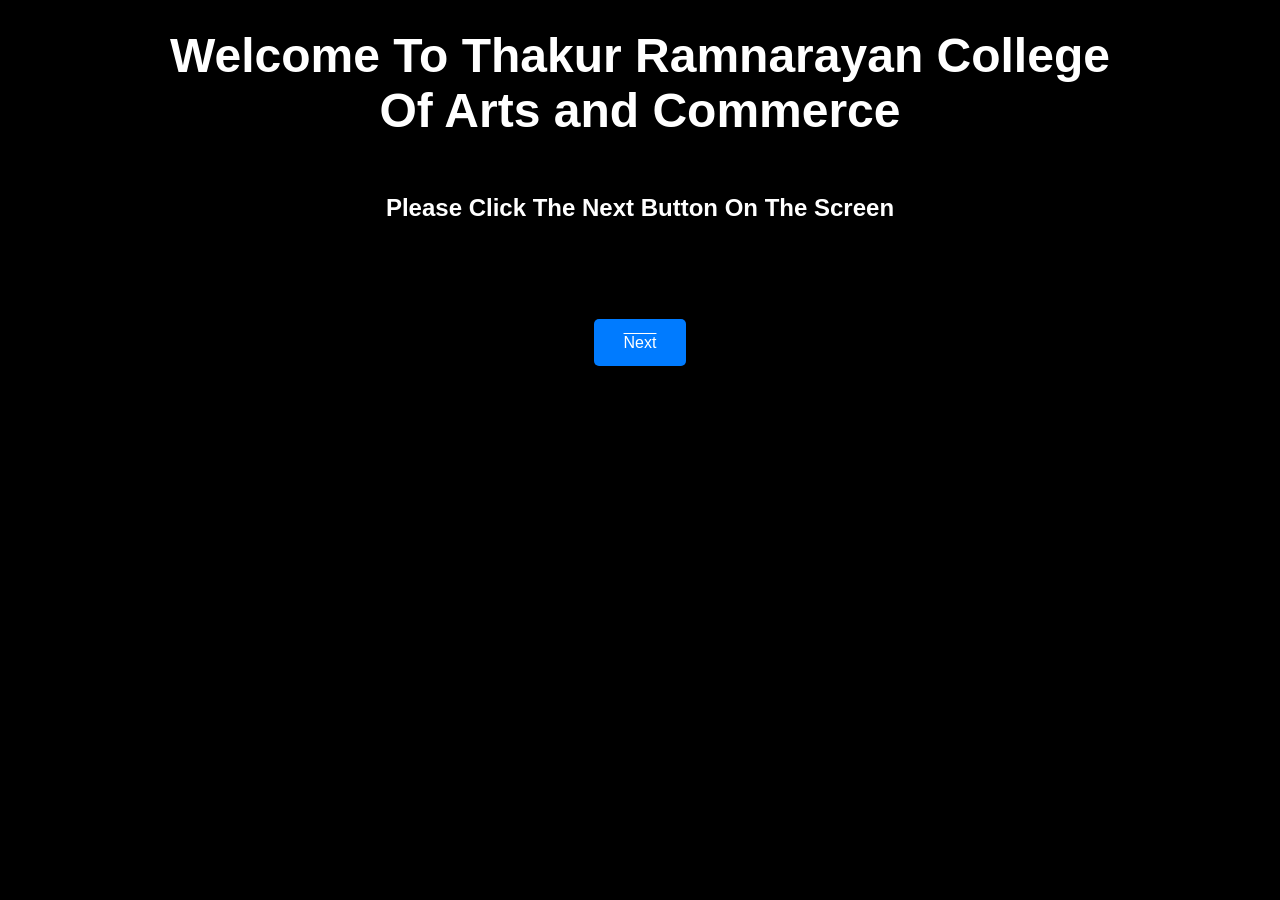
<file: index.html>
<!DOCTYPE html>
<html lang="en">
<head>
    <meta charset="UTF-8">
    <meta name="viewport" content="width=device-width, initial-scale=1.0">
    <title>TRCAC | Thakur Ramnarayan College of Arts and Commerce</title>
    <link rel="stylesheet" href="/CSS/First page.css">
    
    <link rel="icon" href="/images/logo.webp" sizes="142x142" type="image/x-icon">
    
</head>

<body bgcolor="Black">

    <div class="content">
    <header>
    <center>
    <h1><b> Welcome To Thakur Ramnarayan College  </b></h1>
    <h1><b> Of Arts and Commerce</b></h1>
    <br>
    <br><p><h2>Please Click The Next Button On The Screen</h2> </p><br>
</center>
</header>
</div>
<video autoplay muted loop class="video-background">
    <source src="WhatsApp Video 2024-10-09 at 22.42.08_4789eb95.mp4" type="video/mp4">
    Your browser does not support the video tag.
</video>
<div class="overlay"></div>

<center>
    <br><br><br>
<a href="secondpage.html" class="next-button">Next</a> 
</center>


</body>
</html>
</file>
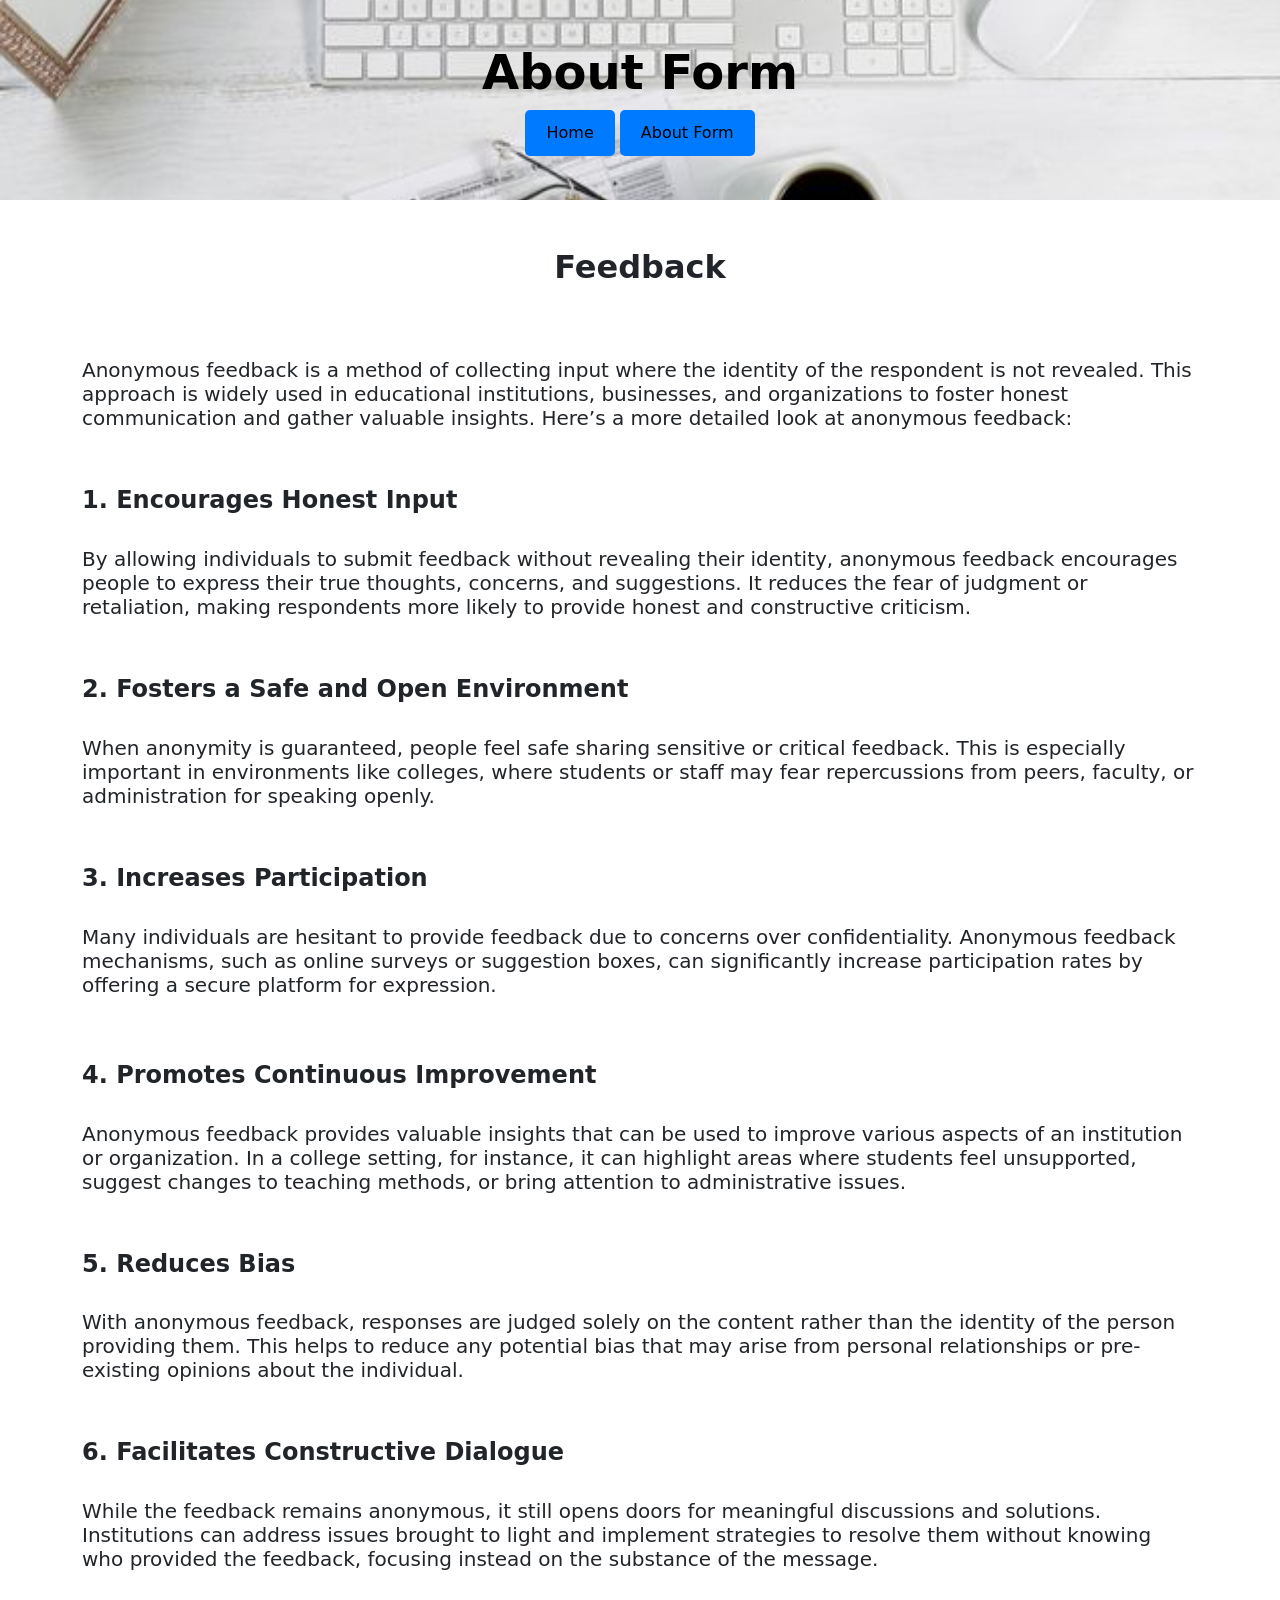
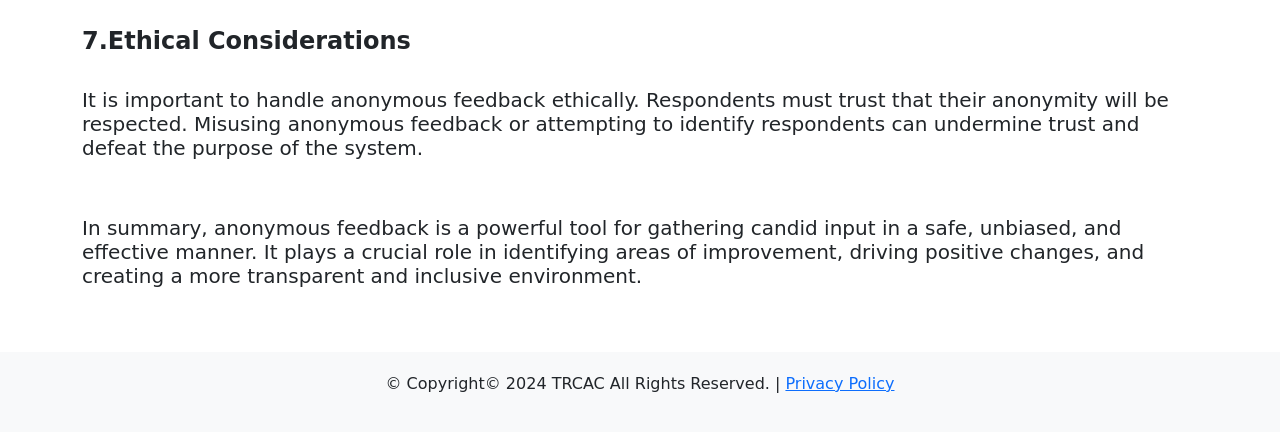
<file: about_form.html>
<!DOCTYPE html>
<html lang="en">
<head>
    <meta charset="UTF-8">
    <meta name="viewport" content="width=device-width, initial-scale=1.0">
    <title>Bootstrap Integrated Website</title>
    <link rel="icon" href="https://www.trcac.org.in/images/thakurlogo.png" sizes="142x142" type="image/x-icon">
    <!-- Bootstrap CSS -->
    <link href="https://cdn.jsdelivr.net/npm/bootstrap@5.3.0-alpha1/dist/css/bootstrap.min.css" rel="stylesheet">
    
    <style>
        /* Custom styles for header */
        .header-image {
            background: url('/IMAGES//aboutform.png') no-repeat center center;
            background-size: cover;
            position: relative;
            height: 200px; /*-- 1200x400--*/
            color: rgb(255, 255, 255);
        }
        
        
        .header-content h1 {
            color: rgb(0, 0, 0);
            font-size: 3rem;
            font-weight: bold;
        }
        .header-content a {
            color: rgb(0, 0, 0);
            background-color: #007bff;
            padding: 10px 20px;
            border-radius: 5px;
            text-decoration: none;
        }
        .header-content a:hover {
            background-color: #0056b3;
        }
        /* Footer styles */
        .footer {
            background-color: #f8f9fa;
            padding: 20px 0;
            text-align: center;
        }
    </style>
</head>
<body>

    <!-- Header Section -->
    <header class="header-image d-flex align-items-center justify-content-center">
        <div class="header-content text-center">
            <h1>About Form</h1>
            <a href="secondpage.html" class="btn">Home</a> 
        
            <a href="about_form.html" class="btn">    About Form</a>
            
        </div>
    </header>

    <!-- Body Section -->
    <main class="container mt-5">
        <div class="row">
            <div class="col-md-12">
                <center>
                      <h2><b> Feedback</b></h2>
            </center>
            <br>
            <br>
                <p>
                   

<h5>Anonymous feedback is a method of collecting input where the identity of the respondent is not revealed. This approach is widely used in educational institutions, businesses, and organizations to foster honest communication and gather valuable insights. Here’s a more detailed look at anonymous feedback:</h5>
<br><br>
 <h4><b>1. Encourages Honest Input</b></h4>
<br>
   <h5>By allowing individuals to submit feedback without revealing their identity, anonymous feedback encourages people to express their true thoughts, concerns, and suggestions. It reduces the fear of judgment or retaliation, making respondents more likely to provide honest and constructive criticism.</h5>
<br><br>
<h4><b>2. Fosters a Safe and Open Environment</b></h4>
<br> 
<h5> When anonymity is guaranteed, people feel safe sharing sensitive or critical feedback. This is especially important in environments like colleges, where students or staff may fear repercussions from peers, faculty, or administration for speaking openly.</h5>
<br><br>
<h4><b>3. Increases Participation</b></h4>
<BR>
    <h5>Many individuals are hesitant to provide feedback due to concerns over confidentiality. Anonymous feedback mechanisms, such as online surveys or suggestion boxes, can significantly increase participation rates by offering a secure platform for expression.<h5>
<br><br>
<h4><b>4. Promotes Continuous Improvement</b></h4>
<br> 
<h5> Anonymous feedback provides valuable insights that can be used to improve various aspects of an institution or organization. In a college setting, for instance, it can highlight areas where students feel unsupported, suggest changes to teaching methods, or bring attention to administrative issues.</h5>
<br><br>
<h4><b>5. Reduces Bias </b></h4>
<br> 
   <h5>With anonymous feedback, responses are judged solely on the content rather than the identity of the person providing them. This helps to reduce any potential bias that may arise from personal relationships or pre-existing opinions about the individual.</h5>
<br><br>
<h4><b>6. Facilitates Constructive Dialogue</b></h4>
<br>  
 <h5>  While the feedback remains anonymous, it still opens doors for meaningful discussions and solutions. Institutions can address issues brought to light and implement strategies to resolve them without knowing who provided the feedback, focusing instead on the substance of the message.</h5>
<br><br>
<h4><b>7.Ethical Considerations</b></h4>
<br> 
<h5>   It is important to handle anonymous feedback ethically. Respondents must trust that their anonymity will be respected. Misusing anonymous feedback or attempting to identify respondents can undermine trust and defeat the purpose of the system.</h5>
<br><br>
<h5>In summary, anonymous feedback is a powerful tool for gathering candid input in a safe, unbiased, and effective manner. It plays a crucial role in identifying areas of improvement, driving positive changes, and creating a more transparent and inclusive environment.</h5> 
                </p>
            </div>
        </div>
    </main>

    <!-- Footer Section -->
    <footer class="footer mt-5">
        <div class="container">
            <p>&copy; Copyright© 2024 TRCAC All Rights Reserved. | <a href="#">Privacy Policy</a></p>
        </div>
    </footer>
    

    <!-- Bootstrap JS and dependencies -->
    <script src="https://cdn.jsdelivr.net/npm/bootstrap@5.3.0-alpha1/dist/js/bootstrap.bundle.min.js"></script>
</body>
</html>
</file>
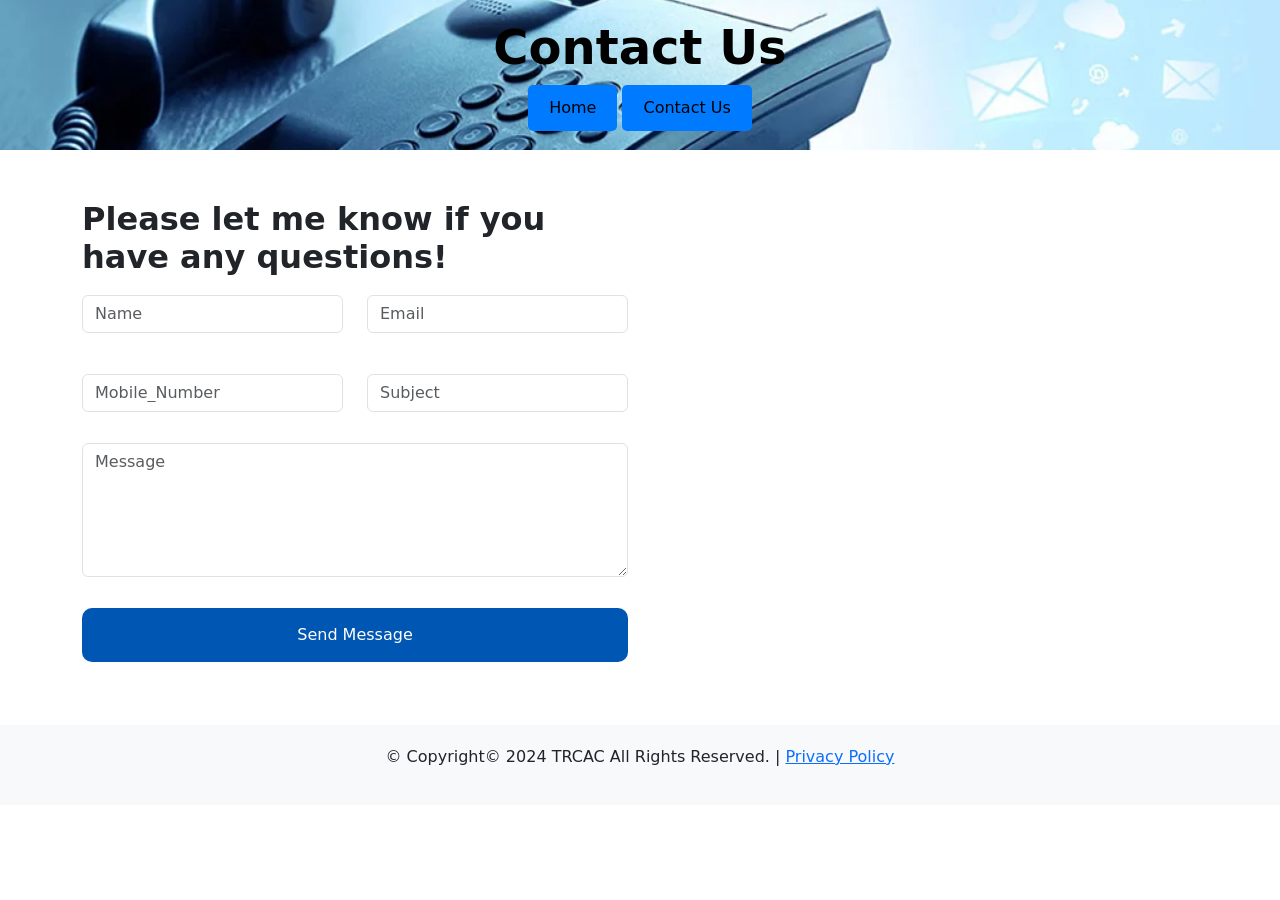
<file: contactus.html>
<!DOCTYPE html>
<html lang="en">
<head>
    <meta charset="UTF-8">
    <meta name="viewport" content="width=device-width, initial-scale=1.0">
    <title>Bootstrap Integrated Website</title>
    <link rel="icon" href="https://www.trcac.org.in/images/thakurlogo.png" sizes="142x142" type="image/x-icon">
    <!-- Bootstrap CSS -->
    <link href="https://cdn.jsdelivr.net/npm/bootstrap@5.3.0-alpha1/dist/css/bootstrap.min.css" rel="stylesheet">
    
    <style>
     
        .header-image {
            background: url('/IMAGES/contat.png') no-repeat center center;
            background-size: cover;
            position: relative;
            height: 150px; /*-- 1200x400--*/
            color: rgb(255, 255, 255);
        }
        
        
        .header-content h1 {
            color: rgb(0, 0, 0);
            font-size: 3rem;
            font-weight: bold;
        }
        .header-content a {
            color: rgb(0, 0, 0);
            background-color: #007bff;
            padding: 10px 20px;
            border-radius: 5px;
            text-decoration: none;
        }
        .header-content a:hover {
            background-color: #0056b3;
        }
        /* Footer styles */
        .footer {
            background-color: #f8f9fa;
            padding: 20px 0;
            text-align: center;
        }
        h1 {
    color: #0056b3;
}

label {
    display: block;
    width: 100%;
    margin-top: 10px;
    margin-bottom: 5px;
    text-align: left;
    color: #555;
    font-weight: bold;
}


input {
    display: block;
    width: 100%;
    margin-bottom: 15px;
    padding: 10px;
    box-sizing: border-box;
    border: 1px solid #ddd;
    border-radius: 5px;
}

button {
    padding: 15px;
    border-radius: 10px;
    margin-top: 15px;
    margin-bottom: 15px;
    border: none;
    color: white;
    cursor: pointer;
    background-color: #0056b3;
    width: 100%;
    font-size: 16px;
}

.wrap {
    display: flex;
    justify-content: center;
    align-items: center;
    margin-left: 350px;
    margin-right: 350px;
}
.contact-form {
            margin-top: 50px;
        }
        .contact-form h2 {
            font-weight: bold;
        }
        .map-container {
            width: 100%;
            height: 400px;
        }
        
    </style>
</head>
<body>

    <!-- Header Section -->
    <header class="header-image d-flex align-items-center justify-content-center">
        <div class="header-content text-center">
            <h1>Contact Us</h1>
            <a href="secondpage.html" class="btn">Home</a> 
        
            <a href="#" class="btn">  Contact Us
            </a>
            
        </div>
    </header>

    <!-- Body Section -->
    <div class="container contact-form">
        <div class="row">
            <!-- Left side: Contact Form -->
            <div class="col-md-6">
                <h2>Please let me know if you have any questions!</h2>
                <form action="contact.php" method="post">
                    <div class="row mb-3">
                        <div class="col">
                            <label type="name"></label>
                            <input type="text" id="name" name="name" class="form-control" placeholder="Name" required>
                        </div>
                        <div class="col">
                            <label type="email"></label>
                            <input type="email" id="email" name="email" class="form-control" placeholder="Email" required>
                        </div>
                    </div>
                    <div class="row mb-3">
                        <div class="col">
                            <label type="number"></label>
                            <input type="text" id="number" name="number" class="form-control" placeholder="Mobile_Number" required>
                        </div>
                        <div class="col">
                            <label type="topic"></label>
                            <input type="text" id="topic" name="topic" class="form-control" placeholder="Subject" required>
                        </div>
                    </div>
                    <div class="mb-3">
                       <label type="message"></label>
                        <textarea id="message" name="message" class="form-control" rows="5" placeholder="Message" required></textarea>
                    
                    </div>
                    <button type="submit" 
                    onclick="solve()">
                      Send Message </a>
                    </button>
                </form>
            </div>
    
            <!-- Right side: Google Map -->
            <div class="col-md-6">
                <div class="map-container">
                    <iframe src="https://www.google.com/maps/embed?pb=!1m18!1m12!1m3!1d3766.629428179343!2d72.8652277153641!3d19.25497545132483!2m3!1f0!2f0!3f0!3m2!1i1024!2i768!4f13.1!3m3!1m2!1s0x3be7b0ee4c3903d9%3A0xffd04e9354b7df92!2sThakur%20Ramnarayan%20College%20of%20Law!5e0!3m2!1sen!2sin!4v1642250135623!5m2!1sen!2sin" 
                            width="100%" height="400" style="border:0;" allowfullscreen="" loading="lazy" referrerpolicy="no-referrer-when-downgrade"></iframe>
                </div>
            </div>
        </div>
    </div>
    <!-- Footer Section -->
    <footer class="footer mt-5">
        <div class="container">
            <p>&copy; Copyright© 2024 TRCAC All Rights Reserved. | <a href="#">Privacy Policy</a></p>
        </div>
    </footer>
    

    <!-- Bootstrap JS and dependencies -->
    <script src="https://cdn.jsdelivr.net/npm/bootstrap@5.3.0-alpha1/dist/js/bootstrap.bundle.min.js"></script>
</body>
</html>
</file>
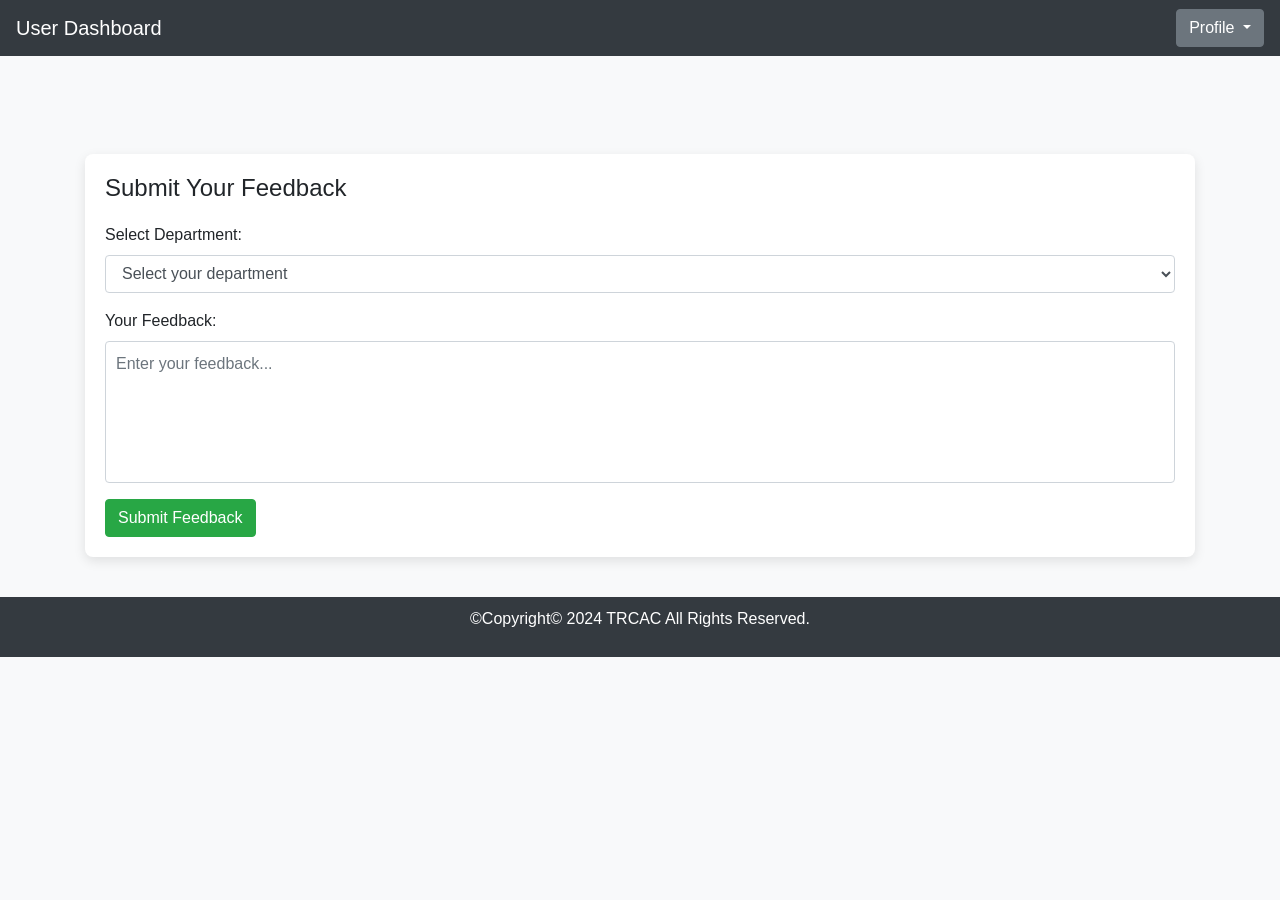
<file: dashboard.html>
<!DOCTYPE html>
<html lang="en">
<head>
    <meta charset="UTF-8">
    <meta name="viewport" content="width=device-width, initial-scale=1.0">
    <title>User Dashboard - Feedback</title>
    <link rel="icon" href="https://www.trcac.org.in/images/thakurlogo.png" sizes="142x142" type="image/x-icon">

    <!-- Bootstrap CSS -->
    <link href="https://stackpath.bootstrapcdn.com/bootstrap/4.5.2/css/bootstrap.min.css" rel="stylesheet">
    <style>
        body {
            background-color: #f8f9fa;
            font-family: 'Arial', sans-serif;
        }
        .feedback-container {
            margin-top: 50px;
        }
        .feedback-box {
            padding: 20px;
            background-color: white;
            border-radius: 8px;
            box-shadow: 0px 4px 12px rgba(0, 0, 0, 0.1);
        }
        .feedback-box h3 {
            font-size: 1.5rem;
            margin-bottom: 20px;
        }
        .feedback-box textarea {
            resize: none;
            padding: 10px;
        }
        footer {
            margin-top: 40px;
            padding: 10px;
            background-color: #343a40;
            color: white;
            text-align: center;
        }
    </style>
</head>
<body>

<!-- Navigation bar with user's profile link -->
<nav class="navbar navbar-expand-lg navbar-dark bg-dark">
    <a class="navbar-brand" href="#">User Dashboard</a>
    <div class="ml-auto">
        <div class="dropdown">
            <button class="btn btn-secondary dropdown-toggle" type="button" id="profileDropdown" data-toggle="dropdown" aria-haspopup="true" aria-expanded="false">
                Profile
            </button>
            <div class="dropdown-menu dropdown-menu-right" aria-labelledby="profileDropdown">
                <a class="dropdown-item" href="#">Anonymous Profile</a>
                <a class="dropdown-item" href="#">Settings can't be changed</a>
                <div class="dropdown-divider"></div>

            </div>
        </div>
    </div>
</nav>
<br><br>
<!-- Department & Feedback Form -->
<div class="container feedback-container">
    <div class="feedback-box">
        <h3>Submit Your Feedback</h3>

        <form action="feedback_submit.php" method="POST">
            <div class="form-group">
                <label for="department">Select Department:</label>
                <select class="form-control" id="department" name="department" required>
                    <option value="" disabled selected>Select your department</option>
                    <option value="B.Sc. Computer Science(C.S)">B.Sc. Computer Science(C.S)</option>
                    <option value="B.Sc. Information and Techonology (I.T)">B.Sc. Information and Techonology (I.T) </option>
                    <option value="Bachelor of Arts (B.A)">Bachelor of Arts (B.A)</option>
                    <option value="Bachelor of Multimedia and Mass Communication (B.A.M.M.C)">Bachelor of Multimedia and Mass Communication (B.A.M.M.C)</option>
                    <option value="Bachelor of Commerce(B.Com)">Bachelor of Commerce(B.Com)</option>
                    <option value="B.Com (Accounting & Finance) (B.A.F)">B.Com (Accounting & Finance) (B.A.F)</option>
                    <option value="Bachelor of Management Studies(B.M.S)">Bachelor of Management Studies(B.M.S)</option>


                </select>
            </div>

            <div class="form-group">
                <label for="feedback">Your Feedback:</label>
                <textarea class="form-control" id="feedback" name="feedback" rows="5" placeholder="Enter your feedback..." required></textarea>
            </div>

            <button type="submit" class="btn btn-success">Submit Feedback</button>
        </form>
    </div>
</div>

<!-- Footer -->
<footer>
    <p>&copy;Copyright© 2024 TRCAC All Rights Reserved.</p>
</footer>

<!-- Bootstrap JS and dependencies -->
<script src="https://code.jquery.com/jquery-3.5.1.slim.min.js"></script>
<script src="https://cdn.jsdelivr.net/npm/@popperjs/core@2.5.2/dist/umd/popper.min.js"></script>
<script src="https://stackpath.bootstrapcdn.com/bootstrap/4.5.2/js/bootstrap.min.js"></script>
</body>
</html>
</file>
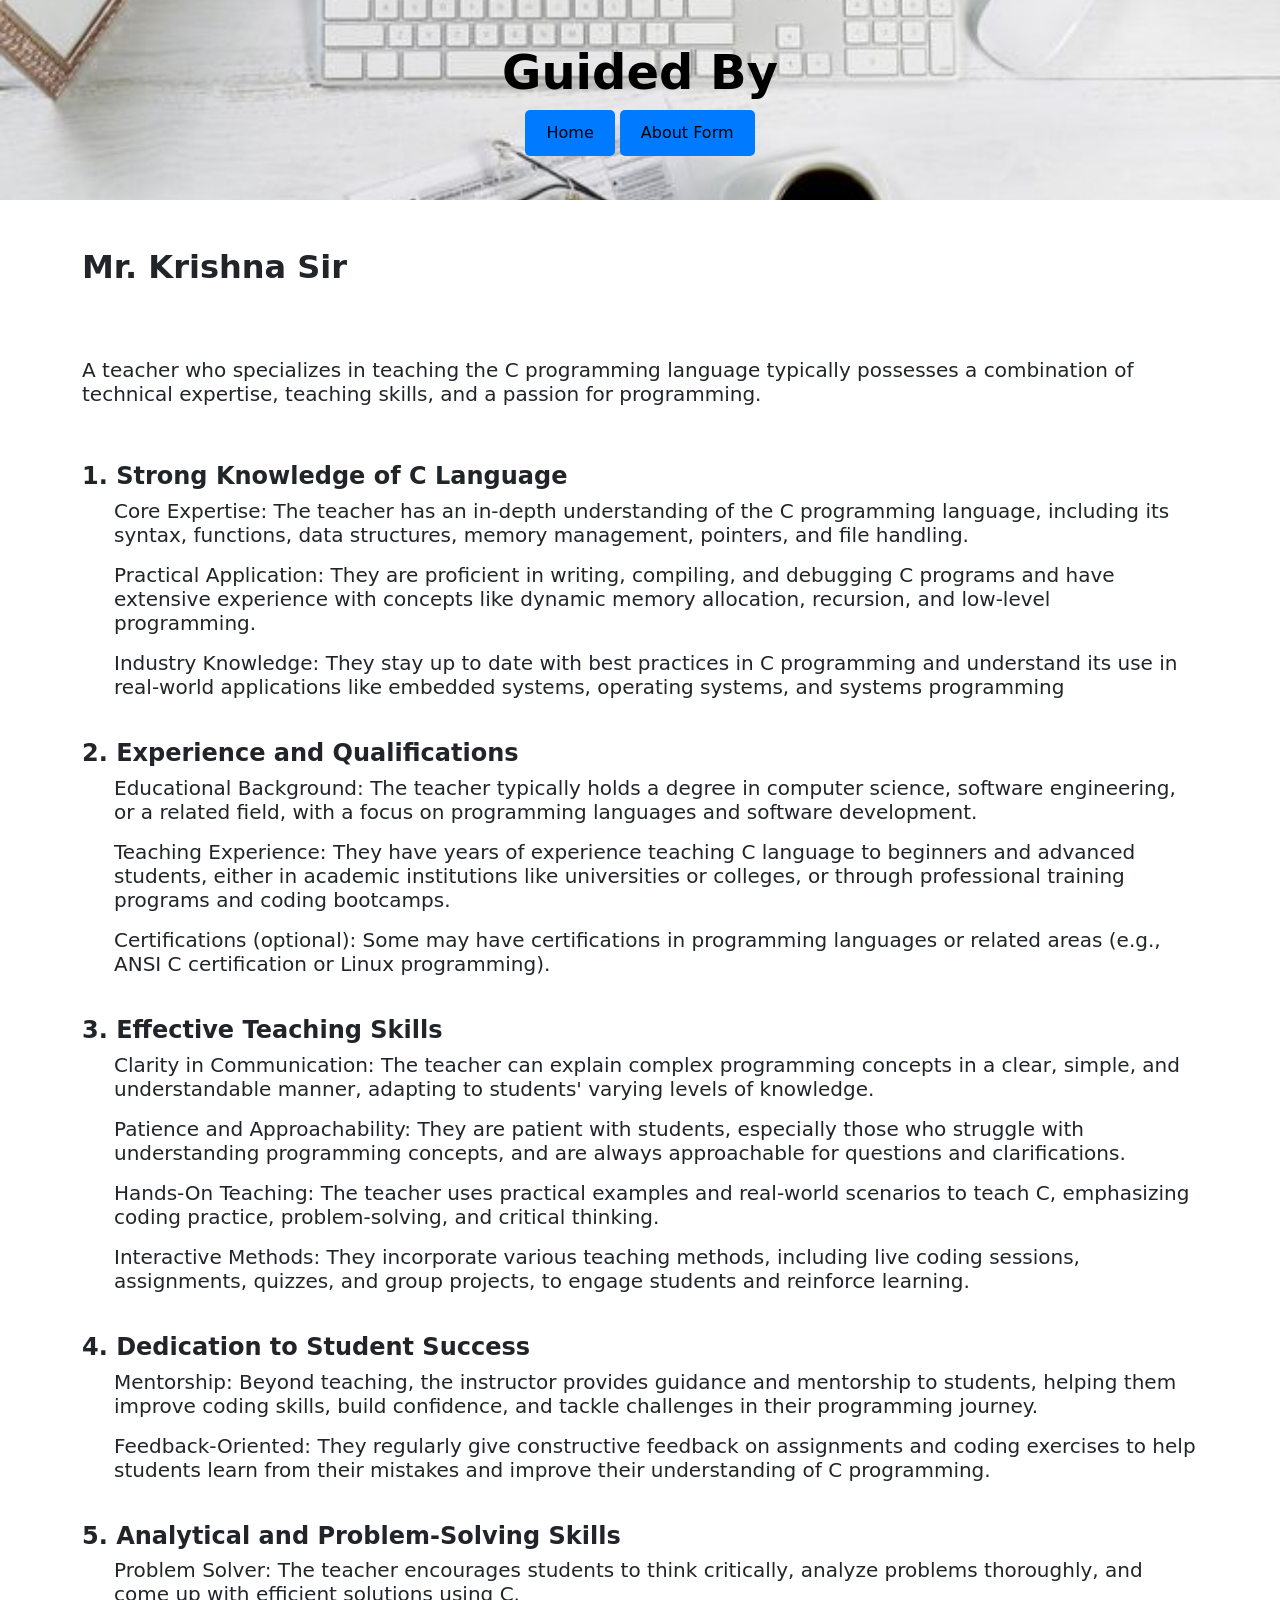
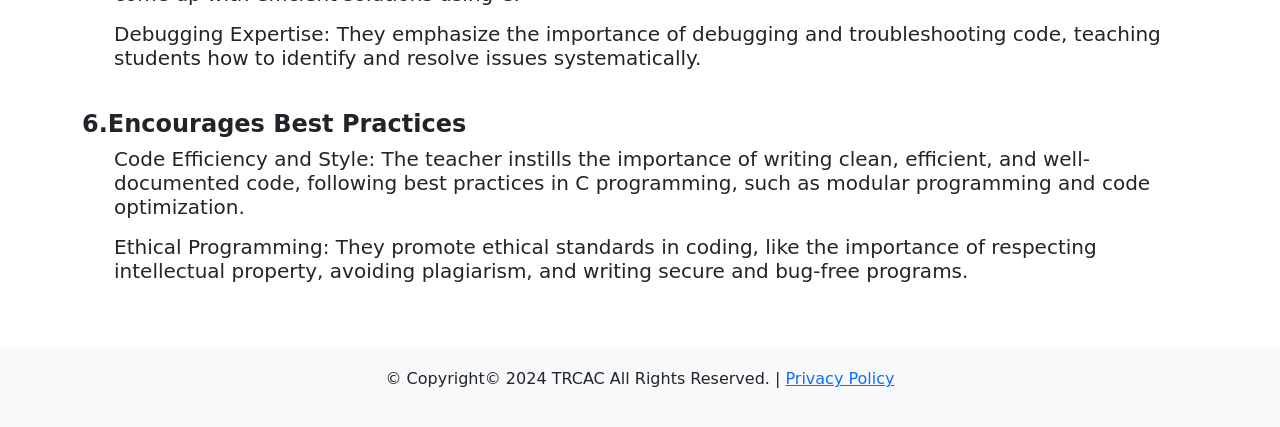
<file: GuidedBy.html>
<!DOCTYPE html>
<html lang="en">
<head>
    <meta charset="UTF-8">
    <meta name="viewport" content="width=device-width, initial-scale=1.0">
    <title>Bootstrap Integrated Website</title>
    <link rel="icon" href="https://www.trcac.org.in/images/thakurlogo.png" sizes="142x142" type="image/x-icon">
    <!-- Bootstrap CSS -->
    <link href="https://cdn.jsdelivr.net/npm/bootstrap@5.3.0-alpha1/dist/css/bootstrap.min.css" rel="stylesheet">
    
    <style>
        /* Custom styles for header */
        .header-image {
            background: url('/IMAGES//aboutform.png') no-repeat center center;
            background-size: cover;
            position: relative;
            height: 200px; /*-- 1200x400--*/
            color: rgb(255, 255, 255);
        }
        
        
        .header-content h1 {
            color: rgb(0, 0, 0);
            font-size: 3rem;
            font-weight: bold;
        }
        .header-content a {
            color: rgb(0, 0, 0);
            background-color: #007bff;
            padding: 10px 20px;
            border-radius: 5px;
            text-decoration: none;
        }
        .header-content a:hover {
            background-color: #0056b3;
        }
        /* Footer styles */
        .footer {
            background-color: #f8f9fa;
            padding: 20px 0;
            text-align: center;
        }
    </style>
</head>
<body>

    <!-- Header Section -->
    <header class="header-image d-flex align-items-center justify-content-center">
        <div class="header-content text-center">
            <h1>Guided By</h1>
            <a href="secondpage.html" class="btn">Home</a> 
        
            <a href="GuidedBy.html" class="btn">    About Form</a>
            
        </div>
    </header>

    <!-- Body Section -->
    <main class="container mt-5">
        <div class="row">
            <div class="col-md-12">
                
                      <h2><b>Mr. Krishna Sir </b></h2>
            
            <br>
            <br>
                <p>
                   

<h5>A teacher who specializes in teaching the C programming language typically possesses a combination of technical expertise, teaching skills, and a passion for programming. </h5>
<br><br>
 <h4><b>1. Strong Knowledge of C Language</b></h4>

<ul>
   <h5>Core Expertise: The teacher has an in-depth understanding of the C programming language, including its syntax, functions, data structures, memory management, pointers, and file handling.</h5>
</ul>
<ul>
    <h5>Practical Application: They are proficient in writing, compiling, and debugging C programs and have extensive experience with concepts like dynamic memory allocation, recursion, and low-level programming.</h5>
 </ul>
 <ul>
    <h5> Industry Knowledge: They stay up to date with best practices in C programming and understand its use in real-world applications like embedded systems, operating systems, and systems programming
    </h5>
 </ul>
<br>
<h4><b>2. Experience and Qualifications</b></h4>
<ul>
    <h5>Educational Background: The teacher typically holds a degree in computer science, software engineering, or a related field, with a focus on programming languages and software development.</h5>
 </ul>
 <ul>
     <h5>Teaching Experience: They have years of experience teaching C language to beginners and advanced students, either in academic institutions like universities or colleges, or through professional training programs and coding bootcamps.</h5>
  </ul>
  <ul>
     <h5> Certifications (optional): Some may have certifications in programming languages or related areas (e.g., ANSI C certification or Linux programming).
     </h5>
  </ul>
 <br>
<h4><b>3. Effective Teaching Skills</b></h4>
<ul>
    <h5>Clarity in Communication: The teacher can explain complex programming concepts in a clear, simple, and understandable manner, adapting to students' varying levels of knowledge.</h5>
 </ul>
 <ul>
     <h5>Patience and Approachability: They are patient with students, especially those who struggle with understanding programming concepts, and are always approachable for questions and clarifications.</h5>
  </ul>
  <ul>
     <h5>Hands-On Teaching: The teacher uses practical examples and real-world scenarios to teach C, emphasizing coding practice, problem-solving, and critical thinking.
     </h5>
  </ul>
  <ul>
    <h5>Interactive Methods: They incorporate various teaching methods, including live coding sessions, assignments, quizzes, and group projects, to engage students and reinforce learning.</h5>
  </ul>
 <br>
<h4><b>4. Dedication to Student Success</b></h4>
<ul>
    <h5>Mentorship: Beyond teaching, the instructor provides guidance and mentorship to students, helping them improve coding skills, build confidence, and tackle challenges in their programming journey.
    </h5>
 </ul>
 <ul>
   <h5>Feedback-Oriented: They regularly give constructive feedback on assignments and coding exercises to help students learn from their mistakes and improve their understanding of C programming.
   </h5>
 </ul>
<br>
<h4><b>5. Analytical and Problem-Solving Skills </b></h4>
<ul>
    <h5>Problem Solver: The teacher encourages students to think critically, analyze problems thoroughly, and come up with efficient solutions using C.
    </h5>
 </ul>
 <ul>
   <h5>Debugging Expertise: They emphasize the importance of debugging and troubleshooting code, teaching students how to identify and resolve issues systematically.
   </h5>
 </ul>
<br>
<h4><b>6.Encourages Best Practices</b></h4>
<ul>
    <h5>Code Efficiency and Style: The teacher instills the importance of writing clean, efficient, and well-documented code, following best practices in C programming, such as modular programming and code optimization.
    </h5>
 </ul>
 <ul>
   <h5>Ethical Programming: They promote ethical standards in coding, like the importance of respecting intellectual property, avoiding plagiarism, and writing secure and bug-free programs.   
 </ul>
 
                </p>
            </div>
        </div>
    </main>

    <!-- Footer Section -->
    <footer class="footer mt-5">
        <div class="container">
            <p>&copy; Copyright© 2024 TRCAC All Rights Reserved. | <a href="#">Privacy Policy</a></p>
        </div>
    </footer>
    

    <!-- Bootstrap JS and dependencies -->
    <script src="https://cdn.jsdelivr.net/npm/bootstrap@5.3.0-alpha1/dist/js/bootstrap.bundle.min.js"></script>
</body>
</html>
</file>
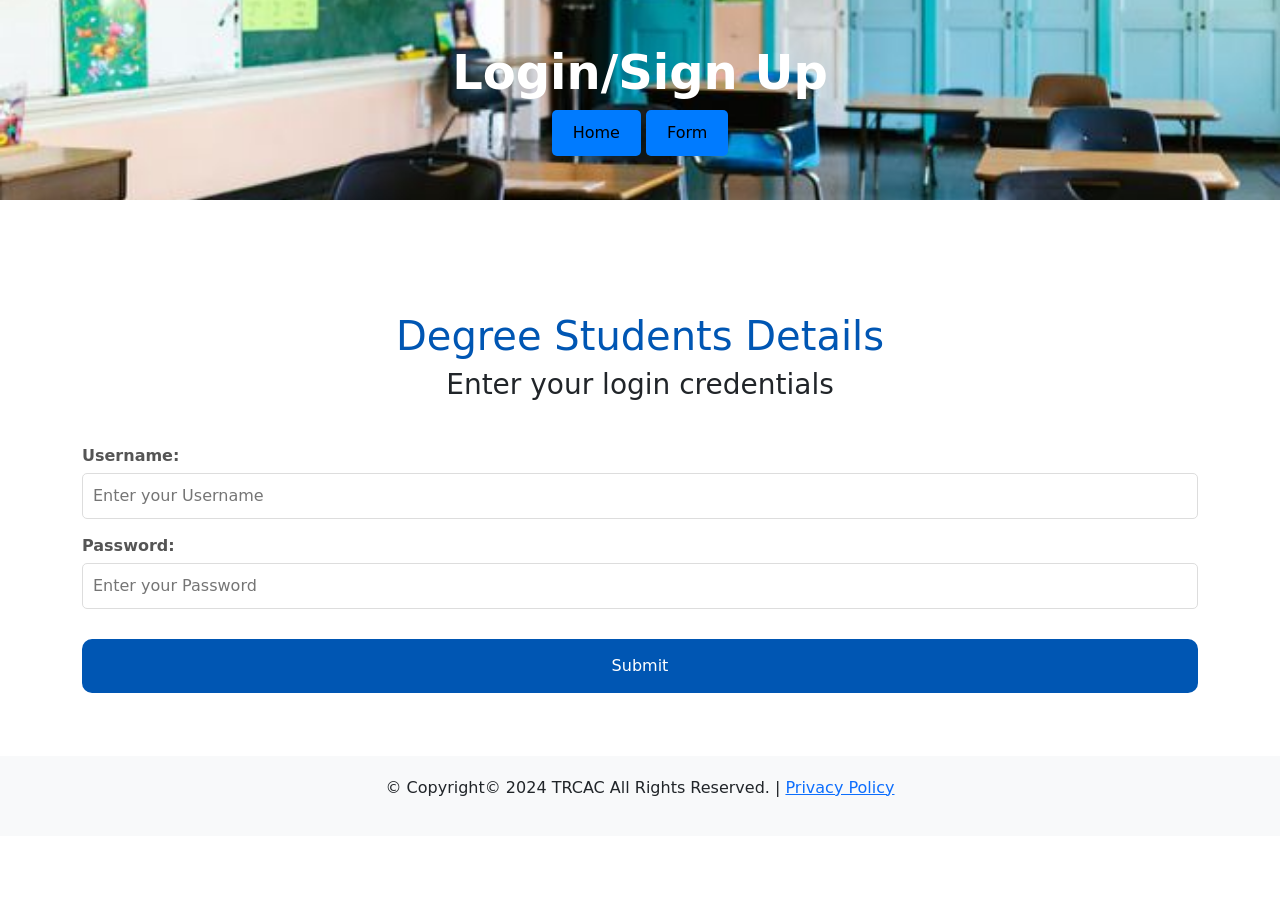
<file: loginpageDStudents.html>
<!DOCTYPE html>
<html lang="en">
<head>
    <meta charset="UTF-8">
    <meta name="viewport" content="width=device-width, initial-scale=1.0">
    <title>Bootstrap Integrated Website</title>
    <link rel="icon" href="https://www.trcac.org.in/images/thakurlogo.png" sizes="142x142" type="image/x-icon">
    <!-- Bootstrap CSS -->
    <link href="https://cdn.jsdelivr.net/npm/bootstrap@5.3.0-alpha1/dist/css/bootstrap.min.css" rel="stylesheet">
    
    <style>
        /* Custom styles for header */
        .header-image {
            background: url('/IMAGES/student.png') no-repeat center center;
            background-size: cover;
            position: relative;
            height: 200px; /*-- 1200x400--*/
            color: rgb(255, 255, 255);
        }
        
        
        .header-content h1 {
            color: rgb(255, 255, 255);
            font-size: 3rem;
            font-weight: bold;
        }
        .header-content a {
            color: rgb(0, 0, 0);
            background-color: #007bff;
            padding: 10px 20px;
            border-radius: 5px;
            text-decoration: none;
        }
        .header-content a:hover {
            background-color: #0056b3;
        }
        /* Footer styles */
        .footer {
            background-color: #f8f9fa;
            padding: 20px 0;
            text-align: center;
        }
        h1 {
    color: #0056b3;
}

label {
    display: block;
    width: 100%;
    margin-top: 10px;
    margin-bottom: 5px;
    text-align: left;
    color: #555;
    font-weight: bold;
}


input {
    display: block;
    width: 100%;
    margin-bottom: 15px;
    padding: 10px;
    box-sizing: border-box;
    border: 1px solid #ddd;
    border-radius: 5px;
}

button {
    padding: 15px;
    border-radius: 10px;
    margin-top: 15px;
    margin-bottom: 15px;
    border: none;
    color: white;
    cursor: pointer;
    background-color: #0056b3;
    width: 100%;
    font-size: 16px;
}

.wrap {
    display: flex;
    justify-content: center;
    align-items: center;
    margin-left: flex;
    margin-right: flex;
}
        
    </style>
</head>
<body>

    <!-- Header Section -->
    <header class="header-image d-flex align-items-center justify-content-center">
        <div class="header-content text-center">
            <h1>Login/Sign Up</h1>
            <a href="secondpage.html" class="btn">Home</a> 
        
            <a href="loginpageDStudents.html" class="btn">  Form</a>
            
        </div>
    </header>

    <!-- Body Section -->
    <main class="container mt-5">
        <div class="row">
            <div class="col-md-12">
                
                      
           
            <br>
            <br>
                <p>
                   

                    <div class="main"> </center>
                        <center> <h1>Degree Students Details</h1>
                        <h3>Enter your login credentials</h3>
                        <br>
                        <form action="method2.php" method="post">
                              <label for="first">
                                    Username:
                              </label>
                              <input type="text" 
                                     id="User" 
                                     name="User"    
                                     placeholder="Enter your Username" required>
            
                              <label for="password">
                                    Password:
                              </label>
                              <input type="password"
                                     id="password" 
                                     name="password"
                                     placeholder="Enter your Password" required>
            
                              <div class="wrap">
                                    <button type="submit"
                                            onclick="solve()">
                                          Submit
                                    </button>
                              </div>
                        </form>
                        
                  </div>
    </main>

    <!-- Footer Section -->
    <footer class="footer mt-5">
        <div class="container">
            <p>&copy; Copyright© 2024 TRCAC All Rights Reserved. | <a href="#">Privacy Policy</a></p>
        </div>
    </footer>
    

    <!-- Bootstrap JS and dependencies -->
    <script src="https://cdn.jsdelivr.net/npm/bootstrap@5.3.0-alpha1/dist/js/bootstrap.bundle.min.js"></script>
</body>
</html>
</file>
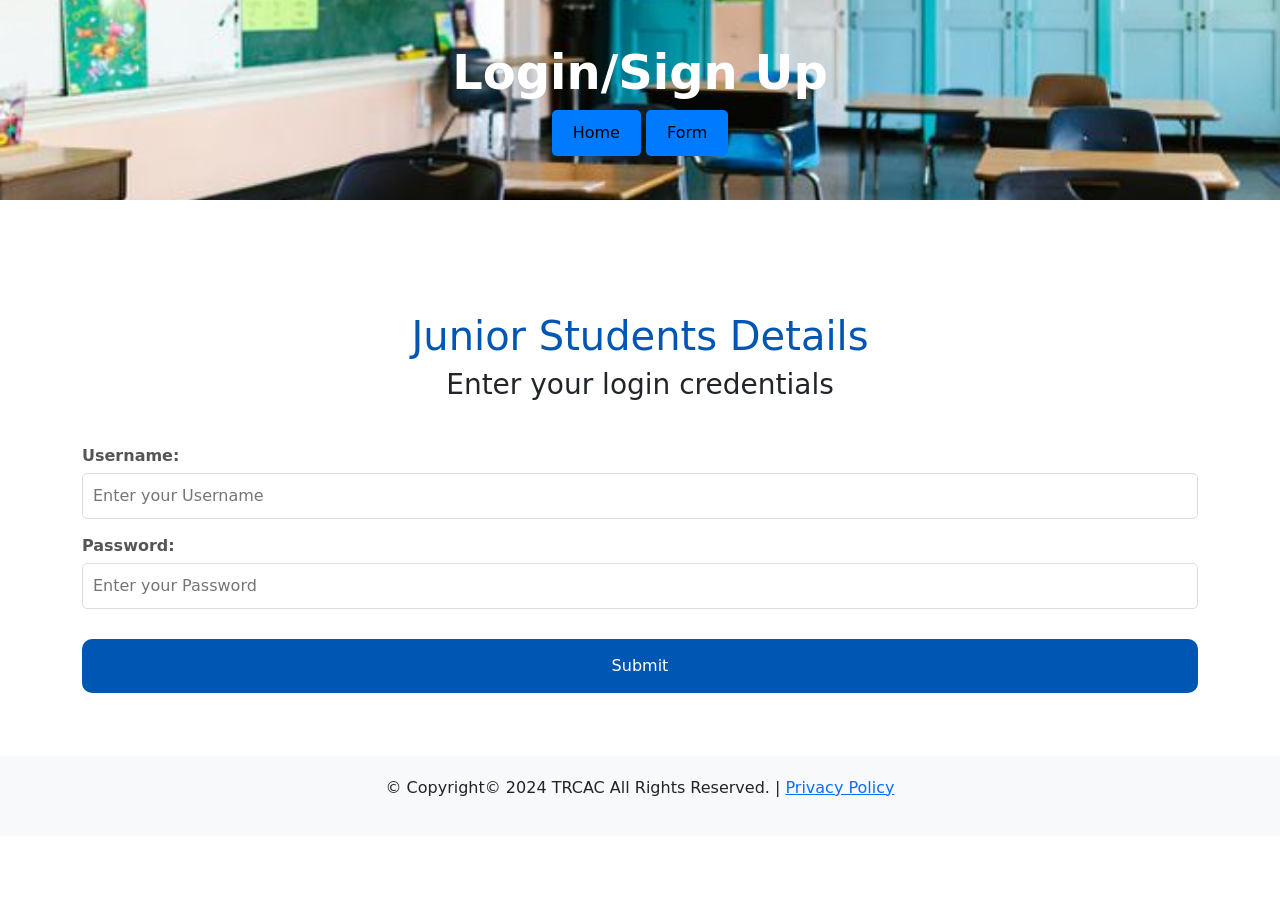
<file: loginpageJStudents.html>
<!DOCTYPE html>
<html lang="en">
<head>
    <meta charset="UTF-8">
    <meta name="viewport" content="width=device-width, initial-scale=1.0">
    <title>Bootstrap Integrated Website</title>
    <link rel="icon" href="https://www.trcac.org.in/images/thakurlogo.png" sizes="142x142" type="image/x-icon">
    <!-- Bootstrap CSS -->
    <link href="https://cdn.jsdelivr.net/npm/bootstrap@5.3.0-alpha1/dist/css/bootstrap.min.css" rel="stylesheet">
    
    <style>
        /* Custom styles for header */
        .header-image {
            background: url('/IMAGES/student.png') no-repeat center center;
            background-size: cover;
            position: relative;
            height: 200px; /*-- 1200x400--*/
            color: rgb(255, 255, 255);
        }
        
        
        .header-content h1 {
            color: rgb(255, 255, 255);
            font-size: 3rem;
            font-weight: bold;
        }
        .header-content a {
            color: rgb(0, 0, 0);
            background-color: #007bff;
            padding: 10px 20px;
            border-radius: 5px;
            text-decoration: none;
        }
        .header-content a:hover {
            background-color: #0056b3;
        }
        /* Footer styles */
        .footer {
            background-color: #f8f9fa;
            padding: 20px 0;
            text-align: center;
        }
        h1 {
    color: #0056b3;
}

label {
    display: block;
    width: 100%;
    margin-top: 10px;
    margin-bottom: 5px;
    text-align: left;
    color: #555;
    font-weight: bold;
}


input {
    display: block;
    width: 100%;
    margin-bottom: 15px;
    padding: 10px;
    box-sizing: border-box;
    border: 1px solid #ddd;
    border-radius: 5px;
}

button {
    padding: 15px;
    border-radius: 10px;
    margin-top: 15px;
    margin-bottom: 15px;
    border: none;
    color: white;
    cursor: pointer;
    background-color: #0056b3;
    width: 100%;
    font-size: 16px;
}

.wrap {
    display: flex;
    justify-content: center;
    align-items: center;
    margin-left: flex ;
    margin-right: flex;
}
        
    </style>
</head>
<body>

    <!-- Header Section -->
    <header class="header-image d-flex align-items-center justify-content-center">
        <div class="header-content text-center">
            <h1>Login/Sign Up</h1>
            <a href="secondpage.html" class="btn">Home</a> 
        
            <a href="loginpageJStudents.html" class="btn">  Form</a>
            
        </div>
    </header>

    <!-- Body Section -->
    <main class="container mt-5">
        <div class="row">
            <div class="col-md-12">
                
                      
           
            <br>
            <br>
                <p>
                   

                    <div class="main"> </center>
                        <center> <h1>Junior Students Details</h1>
                        <h3>Enter your login credentials</h3>
                        <br>
                        <form action="method1.php" method="post">
                              <label for="first">
                                    Username:
                              </label>
                              <input type="text" 
                                     id="User" 
                                     name="User"    
                                     placeholder="Enter your Username" required>
            
                              <label for="password">
                                    Password:
                              </label>
                              <input type="password"
                                     id="password" 
                                     name="password"
                                     placeholder="Enter your Password" required>
            
                              <div class="wrap">
                                    <button type="submit"
                                            onclick="solve()">
                                          Submit
                                    </button>
                              </div>
                        </form>
                        
                  </div>
    </main>

    <!-- Footer Section -->
    <footer class="footer mt-5">
        <div class="container">
            <p>&copy; Copyright© 2024 TRCAC All Rights Reserved. | <a href="#">Privacy Policy</a></p>
        </div>
    </footer>
    

    <!-- Bootstrap JS and dependencies -->
    <script src="https://cdn.jsdelivr.net/npm/bootstrap@5.3.0-alpha1/dist/js/bootstrap.bundle.min.js"></script>
</body>
</html>
</file>
<file: CSS/First page.css>
header 
   
body, html {
    height: 100%;
    margin: 0;
    overflow: hidden;
    font-family: 'Segoe UI', Tahoma, Geneva, Verdana, sans-serif;
}

.video-background {
    position:fixed;
    right: 0;
    bottom: 0;
    min-width: 100%;
    min-height: 100%;
    width: 1500px;
    height: 885px;
    z-index: -1;
    background-size:auto;
}

.overlay {
    position:fixed;
    top: 0;
    left: 0;
    width: 100%;
    height: 100%;
    background-color: rgba(0, 0, 0, 0.5); 
    z-index: -1 ;
}

.content {
   

    position: flex;
    z-index: 1;
    color: white;
    text-align: flex;
    padding: 20px;
}

h1 {
    font-size: 3em;
    margin: 0;
}

p {
    font-size: 1.25em;
}
    .next-button {
        display:ruby-base;
        padding: 15px 30px;
        font-size: 16px;
        color: white;
        background-color: #007BFF;
        text-align: flex;
        text-decoration:overline;
        border-radius: 5px;
        transition: background-color 0.3s;
        z-index:auto;
    }

    .next-button:hover {
        background-color: #0056b3;
    }
</file>
